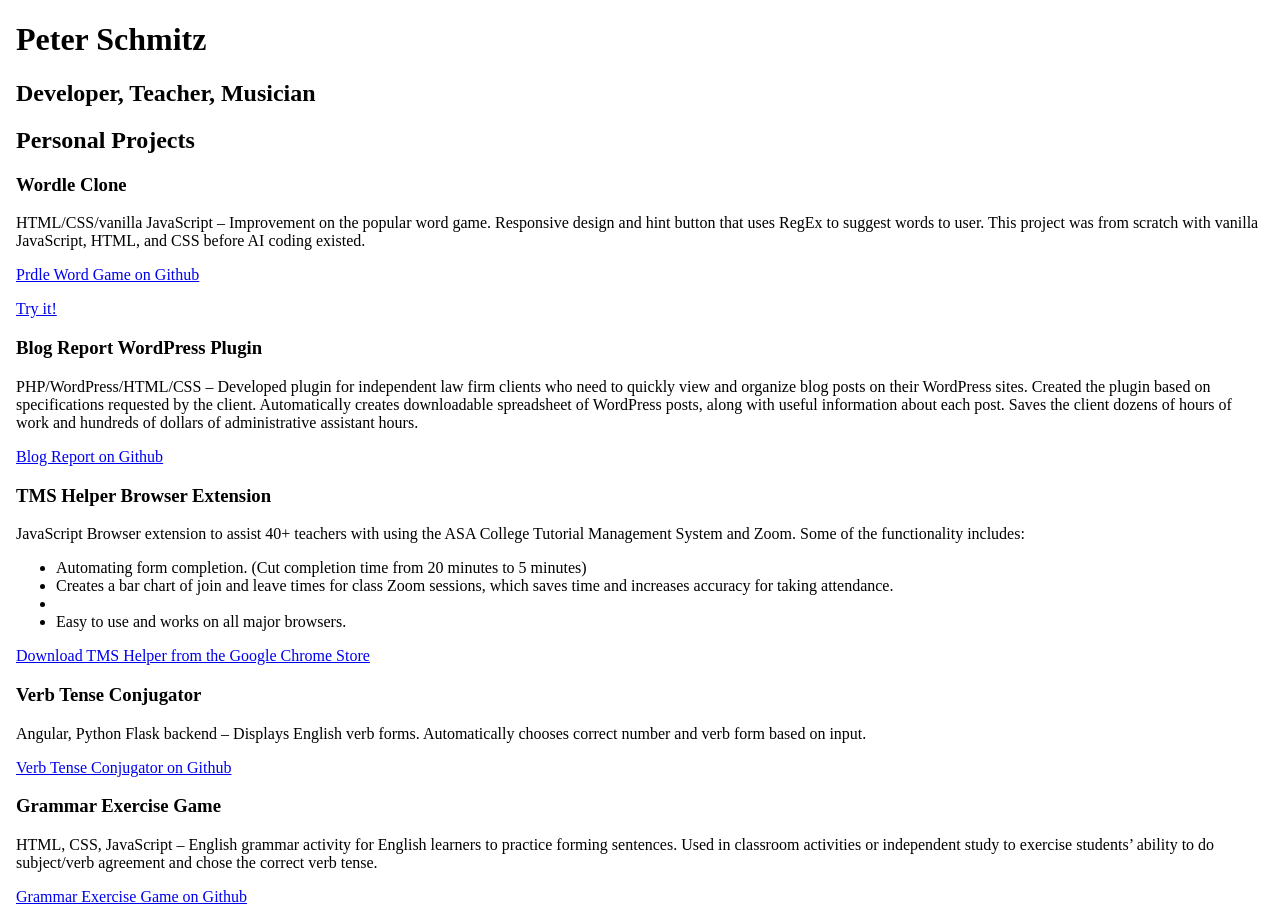
<file: index.html>
<!DOCTYPE html>
  <head>
    <meta charset="UTF-8">
    <meta name="viewport" content="width=device-width, initial-scale=1.0">
    <meta http-equiv="X-UA-Compatible" content="ie=edge">
    <title>Peter Schmitz, Developer</title>
    <link rel="stylesheet" href="./style.css">
    <link rel="icon" href="./favicon.ico" type="image/x-icon">
  </head>
<body>
<h1>Peter Schmitz</h1>
<h2>Developer, Teacher, Musician</h2>
  
  <h2>Personal Projects</h2>
  
  <h3>Wordle Clone</h3>
  <p>HTML/CSS/vanilla JavaScript – Improvement on the popular word game. Responsive design and hint button
    that uses RegEx to suggest words to user. This project was from scratch with vanilla JavaScript, HTML, and CSS before AI coding existed.</p>
  <a href="https://github.com/gittymutt/wordle">Prdle Word Game on Github</a>
  <p><a href="https://gittymutt.github.io/perdle/">Try it!</a></p>

  <h3>Blog Report WordPress Plugin</h3>
  <p>PHP/WordPress/HTML/CSS – Developed plugin for independent law firm clients who need to 
  quickly view and organize blog posts on their WordPress sites. Created the plugin based on specifications requested by 
  the client. Automatically creates downloadable spreadsheet of WordPress posts, along with useful information about each 
  post. Saves the client dozens of hours of work and hundreds of dollars of administrative assistant hours.</p>
  <a href="https://github.com/gittymutt/blog-report">Blog Report on Github</a>
  
  <h3>TMS Helper Browser Extension</h3>
  <p>JavaScript Browser extension to assist 40+ teachers with using the ASA College Tutorial Management 
    System and Zoom. Some of the functionality includes:
    <ul>
      <li>Automating form completion. (Cut completion time from 20 minutes to 5 minutes)</li>
      <li>Creates a bar chart of join and leave times for class Zoom sessions, which saves time and increases accuracy for taking attendance.<li/>
      <li>Easy to use and works on all major browsers.</li>
    </ul>
    <a href="https://chrome.google.com/webstore/detail/tmshelper/kddbjmggjbbkfkpajcaccfpoonfehhab">Download TMS Helper from the Google Chrome Store</a>
  </p>

  
<h3>Verb Tense Conjugator</h3>
<p>Angular, Python Flask backend – Displays English verb forms. Automatically chooses correct number and verb form based on input.</p>
<a href="https://github.com/gittymutt/verb-form-helper">Verb Tense Conjugator on Github</a>

<h3>Grammar Exercise Game</h3>
<p>HTML, CSS, JavaScript – English grammar activity for English learners to practice forming sentences. Used in classroom activities
or independent study to exercise students’ ability to do subject/verb agreement and chose the correct verb tense.</p>

<a href="https://petersenglish.nyc/tensetrainer/trainer.html">Grammar Exercise Game on Github</a>

</body>
</file>
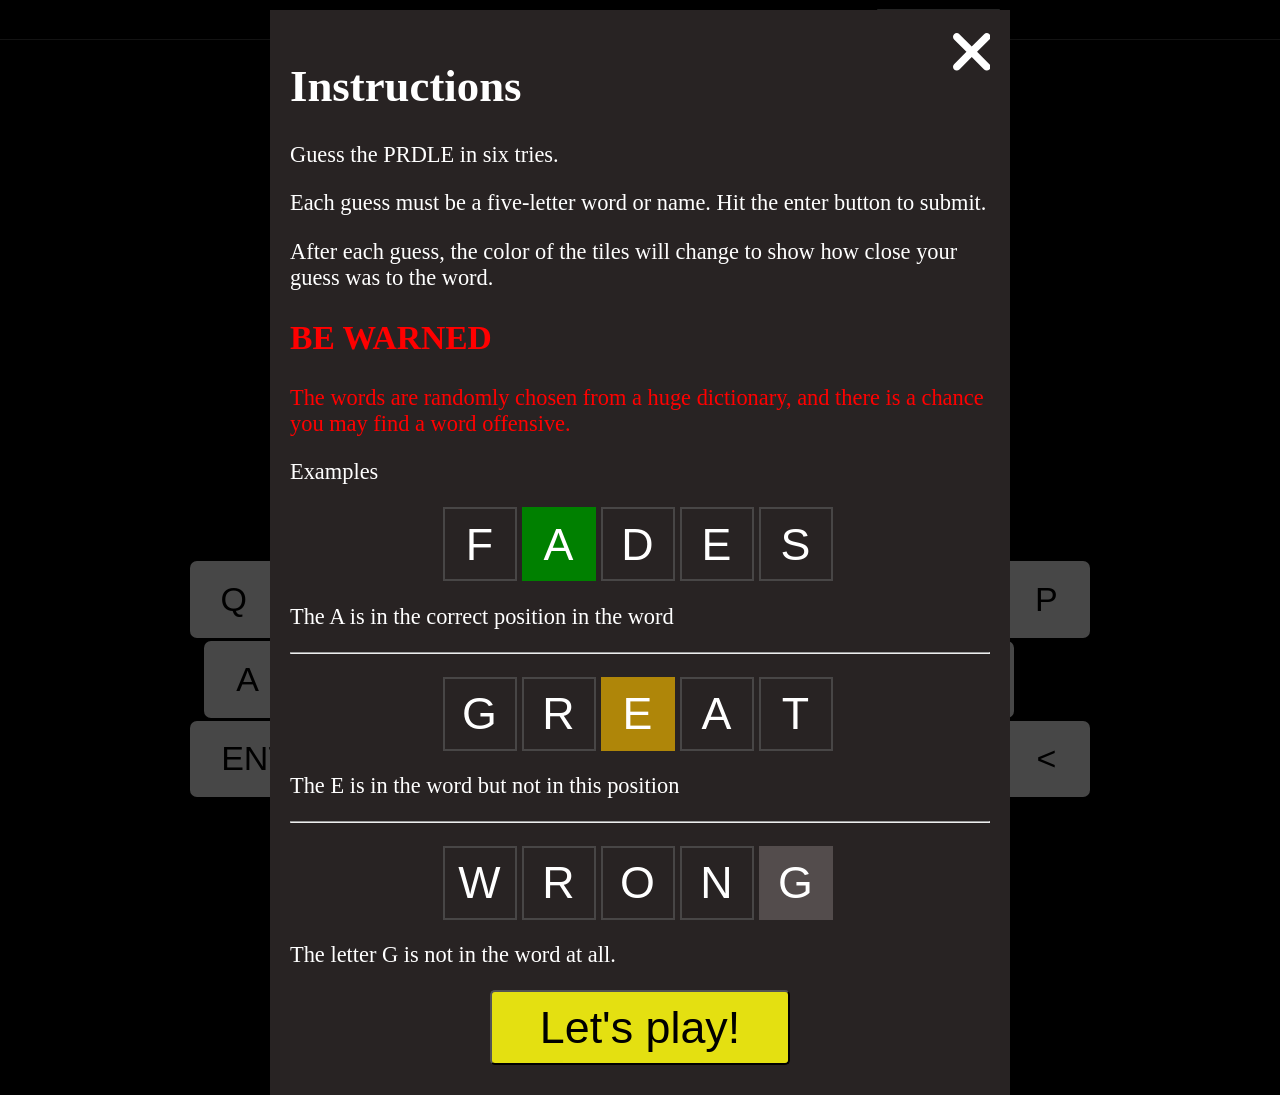
<file: perdle/index.html>
<!DOCTYPE html>
<html lang="en">
<head>
    <meta charset="UTF-8">
    <meta http-equiv="X-UA-Compatible" content="IE=edge">
    <meta name="viewport" content="width=device-width, initial-scale=1.0">
    <title>Prdle</title>
    <link rel="stylesheet" href="styles.css">
</head>
<body>
    <div id="overlay">
        <div class="instruction-sheet">
            <span id="close-button">
                <svg xmlns="http://www.w3.org/2000/svg" viewBox="0 70 320 512"><!--! Font Awesome Pro 6.1.1 by @fontawesome - https://fontawesome.com License - https://fontawesome.com/license (Commercial License) Copyright 2022 Fonticons, Inc. --><path d="M310.6 361.4c12.5 12.5 12.5 32.75 0 45.25C304.4 412.9 296.2 416 288 416s-16.38-3.125-22.62-9.375L160 301.3L54.63 406.6C48.38 412.9 40.19 416 32 416S15.63 412.9 9.375 406.6c-12.5-12.5-12.5-32.75 0-45.25l105.4-105.4L9.375 150.6c-12.5-12.5-12.5-32.75 0-45.25s32.75-12.5 45.25 0L160 210.8l105.4-105.4c12.5-12.5 32.75-12.5 45.25 0s12.5 32.75 0 45.25l-105.4 105.4L310.6 361.4z"/></svg>
            </span>
            <h1>Instructions</h1>
            <p>Guess the PRDLE in six tries.</p>
            <p>Each guess must be a five-letter word or name. Hit the enter button to submit.</p>
            <p>After each guess, the color of the tiles will change to show how close your guess was to the word.</p>
            <h2 style="color: red;">BE WARNED</h2>
            <p style="color: red;">The words are randomly chosen from a huge dictionary, and there is a chance you may find a word offensive.</p>
            <p class="bold">Examples</p>
        
            <p class="example-container">
                <span class="example-box">F</span>
                <span class="example-box green">A</span>
                <span class="example-box">D</span>
                <span class="example-box">E</span>
                <span class="example-box">S</span>
            </p>
            <p>The A is in the correct position in the word</p>
            <hr>
            <p class="example-container">
                <span class="example-box">G</span>
                <span class="example-box">R</span>
                <span class="example-box yellow">E</span>
                <span class="example-box">A</span>
                <span class="example-box">T</span>
            </p>
            <p>The E is in the word but not in this position</p>
            <hr>
            <p class="example-container">
                <span class="example-box">W</span>
                <span class="example-box">R</span>
                <span class="example-box">O</span>
                <span class="example-box">N</span>
                <span class="example-box dark-gray">G</span>
            </p>
            <p>The letter G is not in the word at all.</p>
            <button id="lets-play">Let's play!</button>
        </div>
    </div>
    <header>
      <h1>Prdle</h1><button id="hint-button">Open Hints</button>
    </header>
    <div id="cheat-sheet">
        <span id="hint-close-button">
            <svg xmlns="http://www.w3.org/2000/svg" viewBox="0 70 320 512"><!--! Font Awesome Pro 6.1.1 by @fontawesome - https://fontawesome.com License - https://fontawesome.com/license (Commercial License) Copyright 2022 Fonticons, Inc. --><path d="M310.6 361.4c12.5 12.5 12.5 32.75 0 45.25C304.4 412.9 296.2 416 288 416s-16.38-3.125-22.62-9.375L160 301.3L54.63 406.6C48.38 412.9 40.19 416 32 416S15.63 412.9 9.375 406.6c-12.5-12.5-12.5-32.75 0-45.25l105.4-105.4L9.375 150.6c-12.5-12.5-12.5-32.75 0-45.25s32.75-12.5 45.25 0L160 210.8l105.4-105.4c12.5-12.5 32.75-12.5 45.25 0s12.5 32.75 0 45.25l-105.4 105.4L310.6 361.4z"/></svg>
        </span>
        <textarea id="hint-textarea" spellcheck="false" readonly></textarea>
     </div>
    <div class="container">
      
        <div class="you-lose">
            <h2>You lose.</h2>
            <p>The word was: <a class="dictionary-link"><span class="secret-word"></span></a></p>
            <button class="play-again">Play Again</button>
        </div>
        <div class="you-win">
            <h2>You win!</h2>
            <p><a href="" class="dictionary-link"><span class="secret-word"></span></a></p>
            <button class="play-again">Play Again</button>
        </div>
        <div class="show-wrong-word">
            <p><span class="wrong-word"></span> is not in my dictionary</p>
        </div>

        <div class="board"></div>
        <div class="keyboard"></div>
        
    </div>
    

    <script type="text/javascript" src="scrabbledict-5.js"></script>  
    <script type="text/javascript" src="app.js"></script>
</body>
</html>
</file>
<file: style.css>
body {
  margin: 1em;
}
</file>
<file: perdle/styles.css>
/* https://css-tricks.com/fun-viewport-units/ */
/* https:/stackoverflow.com/questions/20590239/maintain-aspect-ratio-of-div-but-fill-screen-width-and-height-in-css/36295495#20593342 */
:root {
    --yellow: #af8609;
}

/* Prevent ios from zooming on double tap */
button {
  touch-action: manipulation;
}

body {
    background-color: black;
    margin: 0;
    height: 100vh;    
}

  #overlay {
    position: absolute;
    top: 0;
    bottom: 0;
    left: 0;
    right: 0;
    z-index: 100;
    background-color: rgba(0, 0, 0, .7);
    cursor: pointer;
  }

  .instruction-sheet {
    position: relative;
    color: white;
    padding: 20px;
    background-color: rgb(40, 35, 35);
    max-width: 700px;
    margin: 10px auto;
    z-index: 3000;
    cursor: default;
    font-size: 1em;
  }

  @media only screen and (min-width: 800px) {
    .instruction-sheet {
      font-size: 1.4em;
    }
  }

  #close-button svg {
    padding: 0px;
    float: right;
    cursor: pointer;
    height: 60px;
    color: white;
  }

  #close-button svg path {
    fill: white;
  }

  .example-container {
    display: flex;
    flex-direction: row;
    justify-content: center;
    align-content: center;
  }

  .example-box {
    display: flex;
    justify-content: center;
    align-items: center;
    border: solid rgb(72, 70, 70) 2px;
    width: 10%;
    aspect-ratio: 1 / 1;
    margin-right: 5px;
    font-size: 2em;
    font-family: sans-serif;
  }

  .container {
    /* For height, subtract the height of the header+margin 
    and also the margin under the keyboard */
    height: calc(100% - 58px); 
    position: relative;
  }

  /* be sure to count height and calculate above in container height */
  header {
    color: white;
    display: flex;
    justify-content: space-around;
    align-items: center;
    border-bottom: rgb(63, 63, 63) 1px solid;
    margin-bottom: 15px;
    box-sizing: border-box;
  }

  header h1 {
    font-size: 1em;
    font-weight: 600;
  }

  .board {
    display: grid;
    grid-template-columns: repeat(5, 1fr);
    grid-template-rows: repeat(6, 1fr);
    grid-gap: 5px;
    width: 100vw;
    height: calc(7.3/5*100vw);
    max-height: 50vh;
    max-width: calc(5/7.3*60vh);
    margin: auto; 
  }
  
  .box {
    border: gray 2px solid;
    display: flex;
    align-items: center;
    justify-content: center;
    color: white;
    font-size: 3em; 
    padding: 0;
    margin: 0;
    font-weight: 200;
    font-family: sans-serif;
  }

  .box-container {
    color: white;
    aspect-ratio: 1 / 1;
    font-size: 3em; 
    padding: 0;
    margin: 0;
    font-weight: 200;
    font-family: sans-serif;
    position: relative;
    perspective: 1000;
  }

  .inner-box-container {
    box-sizing: border-box;
    position: absolute;
    width: 100%;
    height: 100%;
    transition: transform 0.6s;
    transform-style: preserve-3d;
    -webkit-transform-style: preserve-3d;  
  }
  
  .box-front-side, .box-back-side {
    position: absolute;
    width: 100%;
    height: 100%;
    -webkit-backface-visibility: hidden;
    backface-visibility: hidden;
    text-align: center;
    border: solid rgb(72, 70, 70) 2px;
    box-sizing: border-box;
  }

  .box-back-side {
    transform: rotateX(180deg);
    -webkit-transform: rotateX(180deg);
  }

  .box-front-side span, .box-back-side span {
    position: absolute;
    margin: 0;
    padding: 0;
    top: 50%;
    left: 50%;
    transform: translate(-50%, -50%);
  }
  
  .flip {
    transform: rotateX(180deg);
  }

  .pulse {
    animation-name: pulse;
    animation-duration: 0.1s;
    border-color: rgb(185, 165, 165);
  }

  @keyframes pulse {
    0% {
      width: 100%;
      height: 100%;
      transform: translate(0, 0);
    }
    50% {
      width: 105%;
      height: 105%;
      transform: translate(-2px, -2px);
    }
    100% {
      width: 100%;
      height: 100%;
      transform: translate(0, 0);
    }
  }

  .shake {
    animation-name: shake;
    animation-duration: .1s;
    animation-iteration-count: 8;
  }

  @keyframes shake {
    0% { transform: translateX(0px) }
    33% { transform: translateX(-3px) }
    66% { transform: translateX(0px) }
    75% { transform: translateX(3px) }
    100% { transform: translateX(0px) }
  }

  .keyboard {
    position: absolute;
    top: 60%;
    bottom: 100px;
    right:0;
    left: 0;
    display: grid;
    grid-template-columns: repeat(10, 1fr);
    grid-gap: 3px;
    max-width: 800px;
    margin: 0 auto;    
  }

  .keyboard button {
    color: black;
    font-size: 4vw;
    padding: 0;
  }

  @media only screen and (min-width: 1000px) {
    .keyboard {
      max-width: 900px;
    }
    .keyboard button {
      font-size: 34px;
    }
  }

  .green {
    background-color: green;
    border-color: green;
  }

  .yellow {
    background-color: var(--yellow);
    border-color: var(--yellow);
  }

  .light-gray {
    background-color: #aaa3a3;
    border-color: #aaa3a3;

  }

  .dark-gray {
    background-color: #534c4c;
    border-color: #534c4c;
  }

  .you-lose, .you-win, .show-wrong-word {
    z-index: 1000;
    visibility: hidden;
    position: absolute;
    right: 50%;
    transform: translate(50%, 50%);
    text-align: center;
    padding: 10%;
    border-radius: 5px;
    background-color: white;
  }

  .you-win {
    background-color: rgb(24, 187, 43);
    font-size: 2em;
    color: rgb(9, 8, 8);
    padding: 0px 30px;
  }

  #hint-close-button {
    position: absolute;
    right: -16px;
    top: 8px;
  }
  
  #hint-close-button svg {
    cursor: pointer;
    height: 30px;

  }

  #hint-close-button svg path {
    fill: white;
  }

  #cheat-sheet {
    position: absolute;
    right: 10%;
    display: none;
    z-index: 20000;
    width: 200px;
    height: 70%;
    color: white;
    background-color: rgba(0, 0, 0, .7);
    box-sizing: border-box;
    margin-left: 1em;
  }

  #cheat-sheet textarea {
    width: calc(100% - 6px);
    height: calc(100% - 1em);
    border: solid gray 3px;
    background-color: black;
    color: white;
    padding: 1em;
  }

  .show-hint {
    display: block !important;
  }

  #lets-play, .play-again {
    display: block;
    background-color: rgb(228, 224, 17);
    font-size: 2em;
    padding: 10px;
    border-radius: 5px;
    position: relative;
    width: 300px;
    margin: 0 auto;
    margin-bottom: 10px;
  }
</file>
